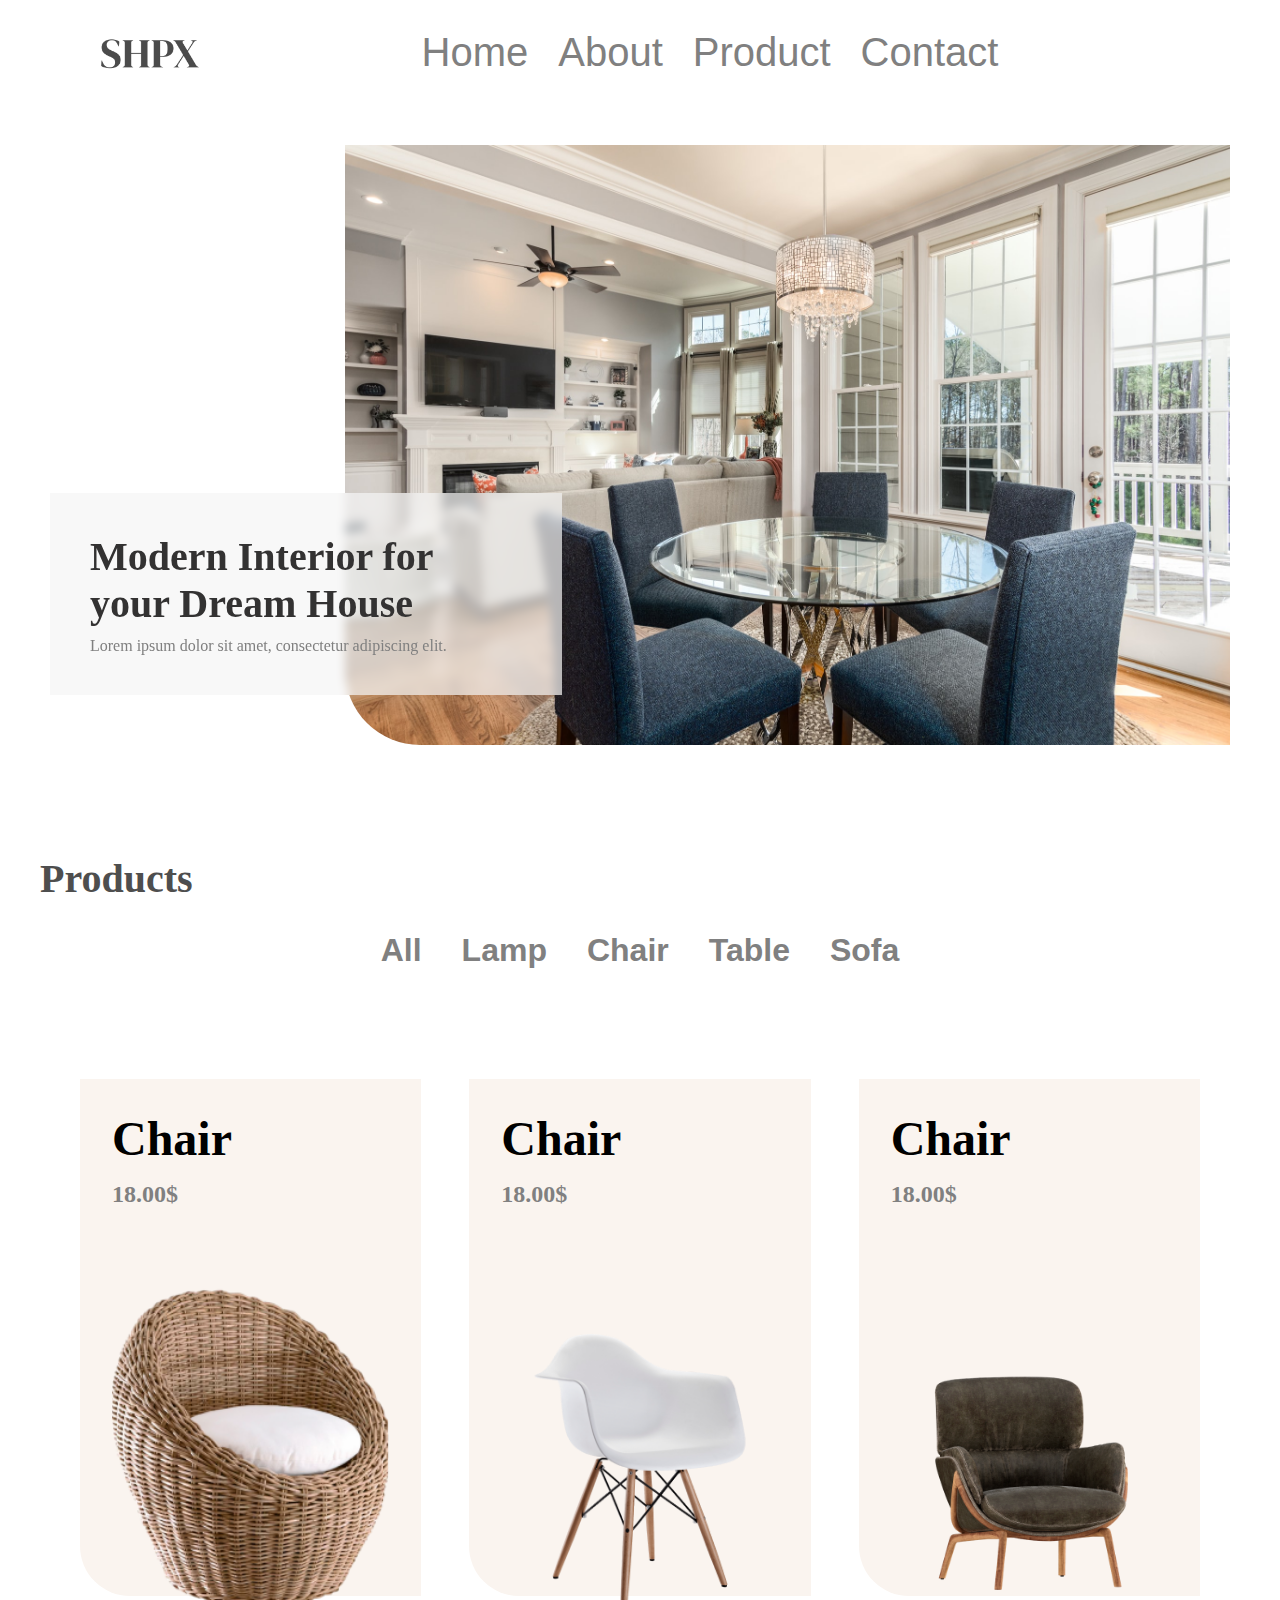
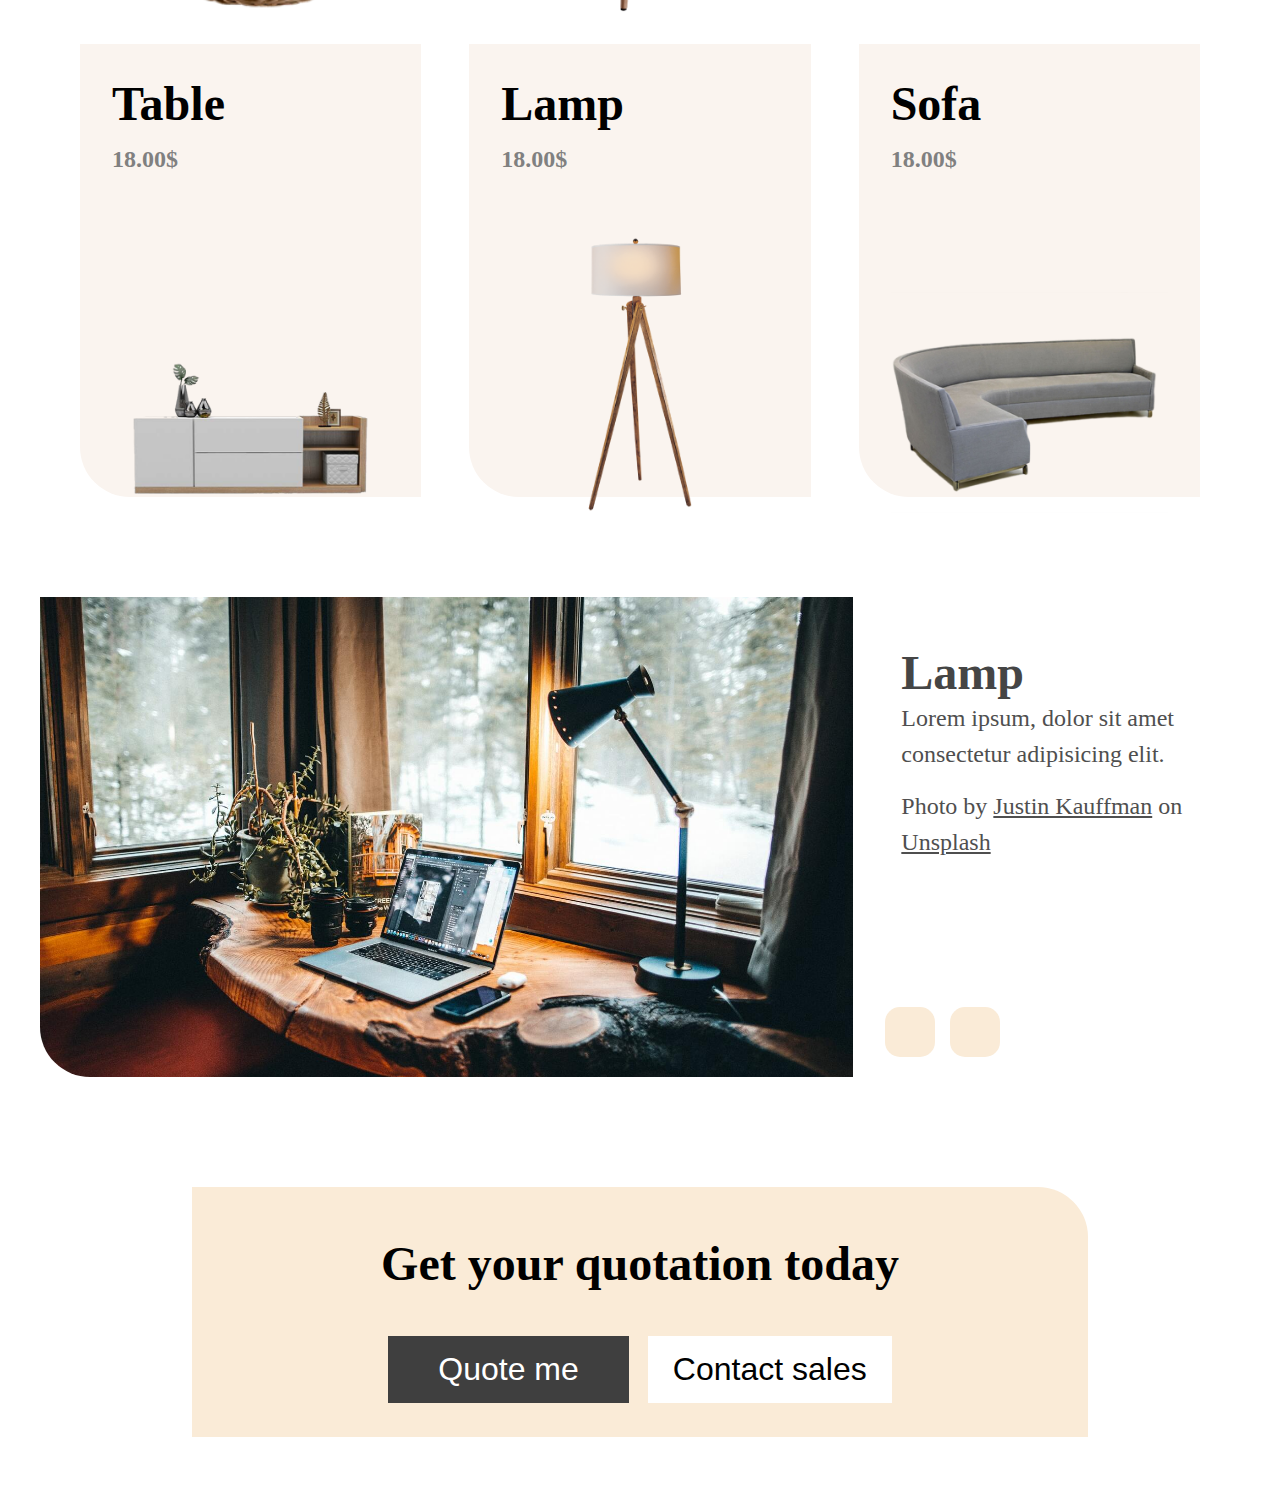
<file: index.html>
<!DOCTYPE html>
<html lang="en">
  <head>
    <meta charset="UTF-8" />
    <meta name="viewport" content="width=device-width, initial-scale=1.0" />
    <title>SHPX</title>
    <link
      rel="stylesheet"
      href="https://cdnjs.cloudflare.com/ajax/libs/font-awesome/6.6.0/css/all.min.css"
      integrity="sha512-Kc323vGBEqzTmouAECnVceyQqyqdsSiqLQISBL29aUW4U/M7pSPA/gEUZQqv1cwx4OnYxTxve5UMg5GT6L4JJg=="
      crossorigin="anonymous"
      referrerpolicy="no-referrer"
    />
    <link rel="stylesheet" href="./style.css" />
  </head>
  <body>
    <!-- header  nav-bar -->
    <header>
      <nav class="nav-bar">
        <div class="nav-logo">
          <button class="toggle">
            <i class="fa-solid fa-bars-staggered"></i>
          </button>
          <img src="./img/logo.png" alt="logo" />
        </div>
        <ul class="nav-list">
          <li class="nav-link"><a href="#">Home</a></li>
          <li class="nav-link"><a href="#">About</a></li>
          <li class="nav-link"><a href="#">Product</a></li>
          <li class="nav-link"><a href="#">Contact</a></li>
        </ul>
        <div class="icon">
          <button class="btn">
            <i class="fa-solid fa-magnifying-glass"></i>
          </button>
          <button class="btn">
            <i class="fa-solid fa-cart-shopping"></i>
          </button>
        </div>
      </nav>
    </header>
    <!-- hero section -->
    <section class="hero-section">
      <article class="hero-container">
        <div class="hero-img">
          <img src="./img/hero.jpg" alt="hero" />
        </div>
        <div class="hero-txt">
          <h2>Modern Interior for your Dream House</h2>
          <p>Lorem ipsum dolor sit amet, consectetur adipiscing elit.</p>
        </div>
      </article>
    </section>
    <!--product-list  -->
    <section class="product-list-section">
      <!-- product-container -->
      <article class="product-container">
        <!-- product-heading -->
        <div class="product-heading">
          <h2>Products</h2>
          <ul class="product-list-name">
            <li class="product-link-name"><a href="#">All</a></li>
            <li class="product-link-name"><a href="#">Lamp</a></li>
            <li class="product-link-name"><a href="#">Chair</a></li>
            <li class="product-link-name"><a href="#">Table</a></li>
            <li class="product-link-name"><a href="#">Sofa</a></li>
          </ul>
          <select class="select">
            <option id="all" value="All">All</option>
            <option id="lamp" value="Lamp">Lamp</option>
            <option id="chair" value="Chair">Chair</option>
            <option id="table" value="Table">Table</option>
            <option id="sofa" value="Sofa">Sofa</option>
          </select>
        </div>

        <!-- product-card -->

        <section class="product-card-section">
          <ul class="product-list">
            <li class="product">
              <h2><a href="#">Chair</a></h2>
              <h3>18.00$</h3>
              <img src="./product-img/chair.png" alt="Chair" />
            </li>
            <li class="product">
              <h2><a href="#">Chair</a></h2>
              <h3>18.00$</h3>
              <img src="./product-img/chair2.png" alt="Chair2" />
            </li>
            <li class="product">
              <h2><a href="#">Chair</a></h2>
              <h3>18.00$</h3>
              <img src="./product-img/chair3.png" alt="Chair3" />
            </li>
            <li class="product">
              <h2><a href="#">Table</a></h2>
              <h3>18.00$</h3>
              <img src="./product-img/table.png" alt="Table" />
            </li>
            <li class="product">
              <h2><a href="#">Lamp</a></h2>
              <h3>18.00$</h3>
              <img src="./product-img/lamp.png" alt="Lamp" />
            </li>
            <li class="product">
              <h2>Sofa</h2>
              <h3>18.00$</h3>
              <img src="./product-img/sofa.png" alt="Sofa" />
            </li>
          </ul>
        </section>
      </article>
    </section>
    <!-- product-showcase -->
    <section class="product-showcase">
      <article class="slider">
        <!-- slide-one -->
        <div class="slide">
          <a class="slide-img">
            <img src="./product-showcase/lamp.jpg" alt="Lamp" />
          </a>
          <div class="slide-txt">
            <h2>Lamp</h2>
            <p>Lorem ipsum, dolor sit amet consectetur adipisicing elit.</p>
            <p>
              Photo by
              <a
                href="https://unsplash.com/@justindkauffman?utm_source=unsplash&amp;utm_medium=referral&amp;utm_content=creditCopyText"
                >Justin Kauffman</a
              >
              on
              <a
                href="https://unsplash.com/photos/fpoHihXiMhg?utm_source=unsplash&amp;utm_medium=referral&amp;utm_content=creditCopyText"
                >Unsplash</a
              >
            </p>
          </div>
        </div>
        <!-- slide-two -->
        <div class="slide">
          <a class="slide-img">
            <img src="./product-showcase/chair.jpg" alt="Chair" />
          </a>
          <div class="slide-txt">
            <h2>Chair</h2>
            <p>Lorem ipsum, dolor sit amet consectetur adipisicing elit.</p>
            <p>
              Photo by
              <a
                href="https://unsplash.com/@ninjason?utm_source=unsplash&amp;utm_medium=referral&amp;utm_content=creditCopyText"
                >Jason Leung</a
              >
              on
              <a
                href="https://unsplash.com/photos/rjFSuf6fEc8?utm_source=unsplash&amp;utm_medium=referral&amp;utm_content=creditCopyText"
                >Unsplash</a
              >
            </p>
          </div>
        </div>
        <!-- slide-three -->
        <div class="slide">
          <a class="slide-img">
            <img src="./product-showcase/sofa.jpg" alt="Sofa" />
          </a>
          <div class="slide-txt">
            <h2>Sofa</h2>
            <p>Lorem ipsum, dolor sit amet consectetur adipisicing elit.</p>
            <p>
              Photo by
              <a
                href="https://unsplash.com/@heftiba?utm_source=unsplash&amp;utm_medium=referral&amp;utm_content=creditCopyText"
                >Toa Heftiba</a
              >
              on
              <a
                href="https://unsplash.com/photos/4t8_1MKvPd8?utm_source=unsplash&amp;utm_medium=referral&amp;utm_content=creditCopyText"
                >Unsplash</a
              >
            </p>
          </div>
        </div>
        <!-- arrow-btn -->
      </article>
      <div class="arrow-btn">
        <button class="btn-back">
          <i class="fa-solid fa-arrow-left"></i>
        </button>
        <button class="btn-next">
          <i class="fa-solid fa-arrow-right"></i>
        </button>
      </div>
    </section>
    <footer>
      <div class="footer-container">
        <h1>Get your quotation today</h1>
        <div class="footer-btn-container">
          <button class="footer-btn">Quote me</button>
          <button class="footer-btn">Contact sales</button>
        </div>
      </div>
    </footer>
  </body>
</html>
</file>
<file: style.css>
* {
  margin: 0;
  padding: 0;
  box-sizing: border-box;
}
body {
  font-family: 'Roboto' sans-serif;
}
button {
  border: none;
  outline: none;
  background: transparent;
}
a {
  text-decoration: none;
  color: black;
}
li {
  list-style-type: none;
}

/* nav-bar */
.nav-bar {
  display: flex;
  align-items: center;
  justify-content: space-between;
  padding: 20px 10px;
}
.nav-logo {
  width: 100px;
  display: flex;
  gap: 15px;
}
.nav-logo > img {
  width: 100%;
  cursor: pointer;
}
.toggle {
  font-size: 2rem;
  color: gray;
  cursor: pointer;
}
.toggle:hover {
  color: black;
}

.nav-list {
  display: none;
}
.icon {
  display: flex;
  gap: 10px;
}
.btn {
  font-size: 2rem;
  color: gray;
  cursor: pointer;
}
.btn:hover {
  color: black;
}

/* hero-section */
.hero-container {
  position: relative;
  padding: 20px 0;
}
.hero-img > img {
  width: 75%;
  height: 365px;
  display: block;
  margin-left: auto;
  object-fit: cover;
  object-position: left bottom;
  border-radius: 0 0 0 75px;
}
img {
  max-width: 100%;
}
.hero-txt {
  width: 60%;
  background-color: rgba(245, 245, 245, 0.7);
  position: absolute;
  bottom: 100px;
  padding: 2.5rem;
  backdrop-filter: blur(5px);
}
.hero-txt > h2 {
  font-size: 0.9rem;
  color: rgb(120, 120, 120);
}
.hero-txt > p {
  font-size: 0.5rem;
  margin-top: 10px;
  color: gray;
}
@media screen and (min-width: 400px) {
  .hero-txt > h2 {
    font-size: 1.2rem;
    color: rgb(51, 50, 50);
  }
  .hero-txt > p {
    font-size: 0.6rem;
    margin-top: 10px;
    color: gray;
  }
}
@media screen and (min-width: 700px) {
  .hero-txt > h2 {
    font-size: 2.5rem;
  }
  .hero-txt > p {
    font-size: 1rem;
  }
}
@media screen and (min-width: 1000px) {
  .nav-bar {
    padding: 30px 50px 20px 100px;
  }
  .toggle {
    display: none;
  }
  .nav-list {
    font-size: 2.5rem;
    font-family: sans-serif;
    display: flex;
    gap: 30px;
  }
  .nav-link > a {
    color: gray;
  }
  .nav-link:hover > a {
    color: black;
    border-bottom: 3px solid;
  }
  .hero-container {
    padding: 50px;
  }
  .hero-img > img {
    height: 600px;
    object-position: top bottom;
  }
  .hero-txt {
    width: 40%;
    bottom: 100px;
    padding: 2.5rem;
  }
  .hero-txt > h2 {
    font-size: 2.5rem;
  }
  .hero-txt > p {
    font-size: 1rem;
  }
}

/* product-heading-section */
.product-heading {
  display: flex;
  align-items: center;
  justify-content: space-between;
  padding: 30px 10px;
}
.product-heading > h2 {
  font-size: 2.5rem;
  color: rgb(78, 78, 78);
}
.product-heading > select {
  font-size: 1.3rem;
  padding: 0 10px;
}
.product-list-name {
  display: none;
}
@media screen and (min-width: 700px) {
  .product-heading {
    display: block;
  }
  .product-heading > h2 {
    padding: 30px;
  }
  .select {
    display: none;
  }
  .product-list-name {
    display: flex;
    justify-content: center;
    gap: 40px;
    font-size: 2rem;
    font-family: sans-serif;
  }
  .product-link-name > a {
    color: gray;
    font-weight: 600;
  }
  .product-link-name > a:hover {
    color: black;
  }
}

/* product-list */

.product-list {
  scroll-snap-type: x mandatory;
  scrollbar-width: none;
  display: grid;
  overflow-x: auto;
  overflow-y: hidden;
  grid-auto-flow: column;
  grid-auto-columns: 80%;
  column-gap: 1.7rem;
  padding: 2rem;
}

.product {
  position: relative;
  display: flex;
  flex-direction: column;
  gap: 15px;
  background-color: rgb(250, 244, 239);
  border-radius: 0 0 0 50px;
  padding: 2rem;
  font-size: 2rem;
  cursor: pointer;
  transition: all 0.8s ease;
}
.product > h3 {
  font-size: 1.5rem;
  color: gray;
}

.product > img {
  width: 70%;
  margin-top: auto;
  align-self: center;
  position: relative;
  bottom: -3.5rem;
}
.product > h2 > a::before {
  content: '';
  display: block;
  position: absolute;
  z-index: 1000;
  top: 0;
  left: 0;
  width: 100%;
  height: 100%;
  padding: 0;
}
@media screen and (min-width: 700px) {
  .product-list {
    grid-template-columns: repeat(3, 1fr);
    grid-auto-flow: row;
    gap: 3rem;
  }
  .product:hover {
    transform: scale(1.1);
  }
  .product > img {
    width: 100%;
    bottom: -3rem;
  }
}
@media screen and (min-width: 1000px) {
  .product-list {
    padding: 5rem;
  }
}

/* product-showcase */

.product-showcase {
  padding: 20px 0;
  position: relative;
}
.slider {
  scroll-snap-type: x mandatory;
  scrollbar-width: none;
  overflow-x: auto;
  display: flex;
  margin-bottom: 1.5rem;
}
.slide {
  scroll-snap-align: start;
  width: 100%;
  flex-shrink: 0;
}
.slide:first-child .slide-img {
  padding-left: 2.5rem;
}
.slide:first-child .slide-img > img {
  border-radius: 0 0 0 50px;
}
.slide:last-child .slide-img > img {
  border-radius: 0 50px 0 0;
}
.slide-img {
  display: block;
}
.slide-img > img {
  display: block;
  width: 100%;
  height: 24rem;
  object-fit: cover;
}
.slide-txt {
  padding: 3rem;
}
.slide-txt > h2 {
  font-size: 3rem;
  color: rgb(69, 69, 69);
}
.slide-txt > p {
  font-size: 1.5rem;
  line-height: 1.5;
  margin-bottom: 1rem;
  color: rgb(79, 79, 79);
}
.slide-txt > p > a {
  text-decoration: underline;
  color: rgb(79, 79, 79);
}

@media screen and (min-width: 700px) {
  .slide {
    display: grid;
    grid-template-columns: 2fr 1fr;
    margin-bottom: 1rem;
  }
  .slide-img > img {
    height: 30rem;
    z-index: 1000;
  }
}
@media screen and (min-width: 1440px) {
  .slide-img > img {
    height: 40rem;
  }
}
/* arrow-btn */

.arrow-btn {
  display: flex;
  align-items: center;
  gap: 15px;
  position: absolute;
  padding: 0;
  left: 120px;
  bottom: 30px;
}
.arrow-btn > button {
  font-size: 2rem;
  width: 50px;
  height: 50px;
  background-color: rgb(250, 235, 215);
  border-radius: 15px;
  cursor: pointer;
}
@media screen and (min-width: 700px) {
  .arrow-btn {
    left: calc(2 / 3 * 100% + 2em);
    bottom: 5rem;
  }
}

/* footer */

.footer-container {
  width: 70%;
  height: 250px;
  background-color: antiquewhite;
  margin: 50px auto;
  display: flex;
  flex-direction: column;
  align-items: center;
  justify-content: center;
  gap: 30px;
  border-radius: 0 50px 0 0;
}
.footer-container > h1 {
  font-size: 1.3rem;
  padding: 15px 0;
}

.footer-btn {
  display: block;
  font-size: 1rem;
  cursor: pointer;
}
.footer-btn:nth-child(1) {
  padding: 10px 30px;
  background-color: rgb(63, 63, 63);
  color: white;
  margin-bottom: 10px;
}
.footer-btn:nth-child(2) {
  padding: 10px 16px;
  background-color: white;
  color: black;
}
@media screen and (min-width: 768px) {
  .footer-container > h1 {
    font-size: 3rem;
  }
  .footer-btn {
    display: inline-block;
    font-size: 2rem;
    gap: 50px;
  }
  .footer-btn:nth-child(1) {
    padding: 15px 50px;
    margin-bottom: 0;
  }
  .footer-btn:nth-child(2) {
    padding: 15px 25px;
    margin-left: 15px;
  }
}
</file>
